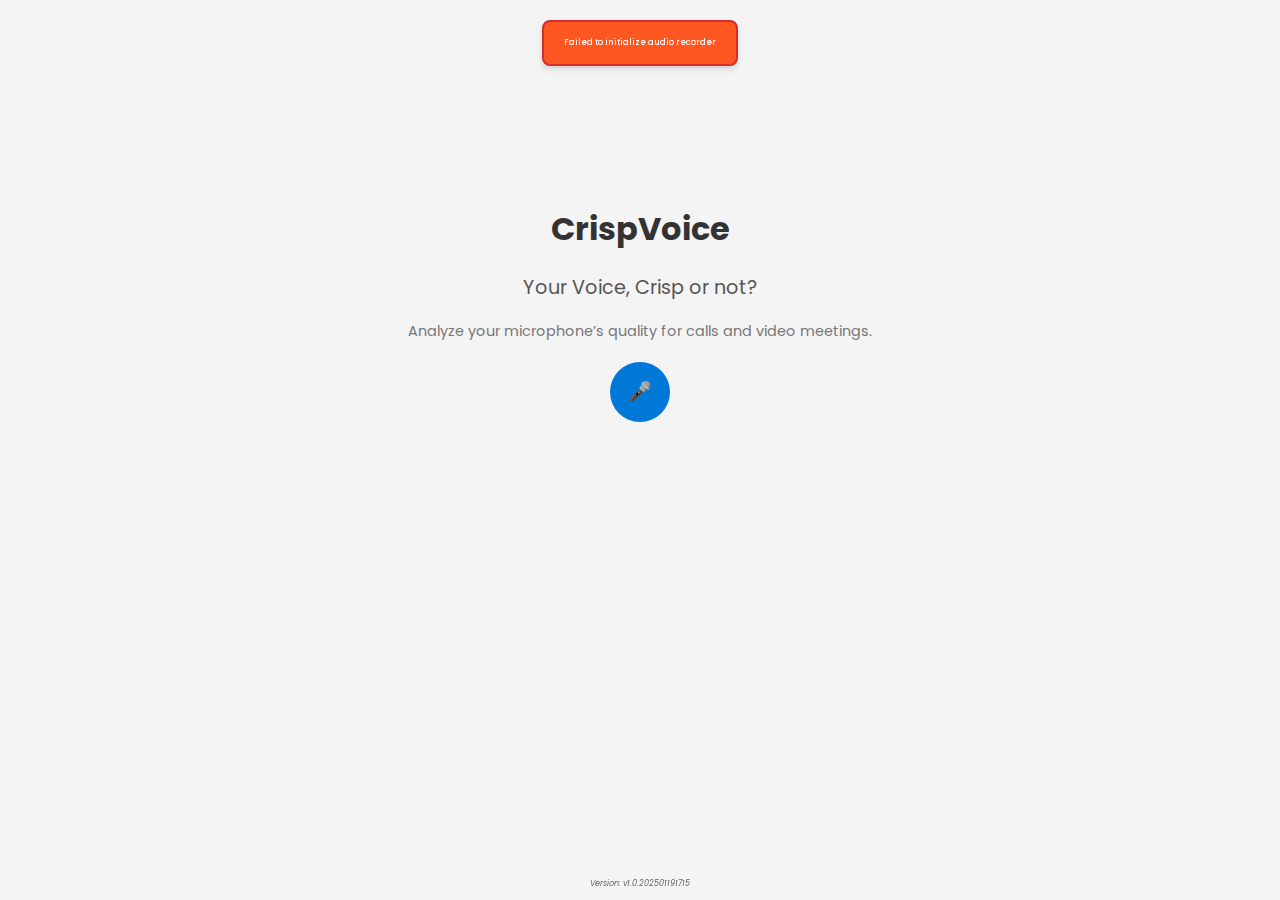
<file: index.html>
<!DOCTYPE html>
<html lang="en">
<head>
  <meta charset="UTF-8">
  <meta name="viewport" content="width=device-width, initial-scale=1.0">
  <title>CrispVoice</title>
  <link href="simple.css" rel="stylesheet">
  <link href="https://fonts.googleapis.com/css2?family=Poppins:wght@300;400;600&display=swap" rel="stylesheet">
  <link rel="stylesheet" href="https://cdnjs.cloudflare.com/ajax/libs/font-awesome/6.4.2/css/all.min.css">
</head>
<body>
  <header>
    <div class="logo">
      <h1>CrispVoice</h1>
      <p class="tagline">Your Voice, Crisp or not?</p>
      <p class="subtext">Analyze your microphone’s quality for calls and video meetings.</p>
    </div>
  </header>

  <main>
    <section class="hero">
      <button id="startButton">
        🎤
      </button>
      <div id="recordingSection" style="display: none;">
        <p id="scriptToRead">Say this: </p>
        <textarea id="displayArea" readonly></textarea>
        <canvas id="waveform"></canvas>
      </div>
    </section>
    
    <section id="progressSection" style="visibility: hidden;">
      <div id="uploadProgressContainer" class="progress-container">
        <label for="uploadProgressCircle">Sampling</label>
        <svg id="uploadProgressCircle" viewBox="0 0 100 100">
          <circle cx="50" cy="50" r="45" class="background-circle" />
          <circle id="uploadProgressCircleFill" cx="50" cy="50" r="45" class="progress-circle" />
        </svg>
      </div>
      <div id="analysisProgressContainer" class="progress-container">
        <label for="analysisProgressCircle">Analysis</label>
        <svg id="analysisProgressCircle" viewBox="0 0 100 100">
          <circle cx="50" cy="50" r="45" class="background-circle" />
          <circle id="analysisProgressCircleFill" cx="50" cy="50" r="45" class="progress-circle" />
        </svg>
      </div>
    </section>
            
    <section id="resultsSection" style="visibility: hidden;">
      <div id="apiResult" class="api-result">
        <!-- Spectrum for Quality Score -->
        <div class="quality-score-container">
          <div class="spectrum">
            <span class="marker"></span>
          </div>
          <div class="labels">
            <span>Poor → </span>
            <span>Fair → </span>
            <span>Good → </span>
            <span>Excellent</span>
          </div>
        </div>
      </div>
      <button id="playButton" class="play-button" title="Play Recording">
        <i class="fas fa-play"></i>
      </button>
      <audio id="audioPlayback" controls style="display: none;"></audio>
    </section>
  </main>

  <div class="version-info">
    Version: v1.0.202501191715
  </div>

  <script type="module" src="audioRecording/main.js"></script>
</body>
</html>
</file>
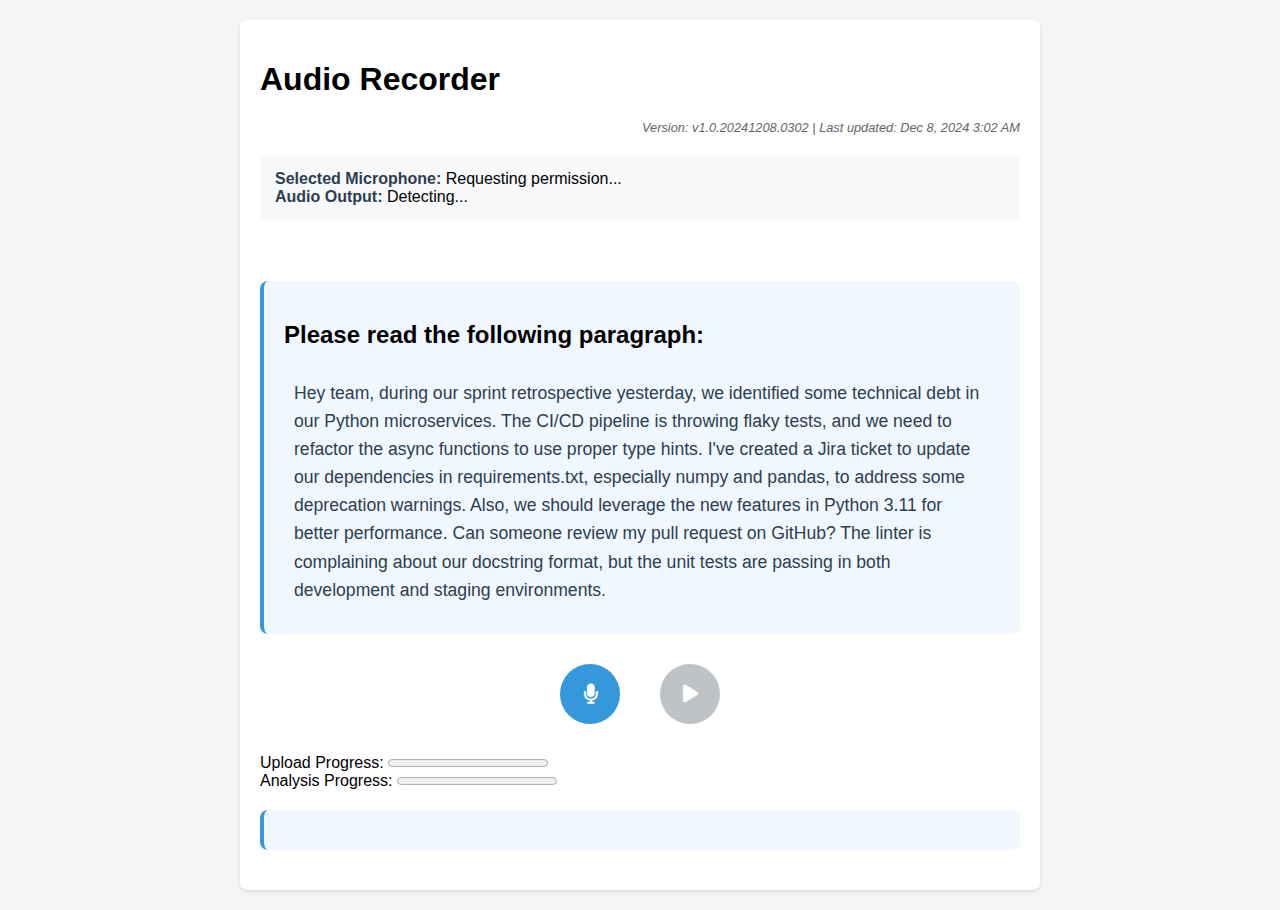
<file: index_old.html>
<!DOCTYPE html>
<html lang="en">
<head>
    <meta charset="UTF-8">
    <meta name="viewport" content="width=device-width, initial-scale=1.0">
    <title>Audio Recorder</title>
    <link rel="stylesheet" href="https://cdnjs.cloudflare.com/ajax/libs/font-awesome/6.4.2/css/all.min.css">
    <script src="https://sdk.amazonaws.com/js/aws-sdk-2.1484.0.min.js"></script>
    <style>
        body {
            font-family: -apple-system, BlinkMacSystemFont, 'Segoe UI', Roboto, Oxygen, Ubuntu, Cantarell, sans-serif;
            max-width: 800px;
            margin: 0 auto;
            padding: 20px;
            background: #f5f5f5;
        }
        .container {
            background: white;
            padding: 20px;
            border-radius: 8px;
            box-shadow: 0 2px 4px rgba(0,0,0,0.1);
        }
        .device-info {
            background: #f8f9fa;
            padding: 15px;
            border-radius: 6px;
            margin: 10px 0;
        }
        .device-label {
            font-weight: bold;
            color: #2c3e50;
        }
        .status {
            margin: 20px 0;
            padding: 10px;
            border-radius: 4px;
        }
        .status.error {
            background: #ffe5e5;
            color: #d63031;
        }
        .status.success {
            background: #e5ffe5;
            color: #27ae60;
        }
        .status-message {
            margin: 20px 0;
            padding: 10px;
            background: #f9f9f9;
            border-radius: 8px;
            border-left: 4px solid #3498db;
            color: #333;
        }
        button {
            background: #3498db;
            color: white;
            border: none;
            padding: 15px 20px;
            border-radius: 50%;
            cursor: pointer;
            font-size: 20px;
            margin: 10px;
            width: 60px;
            height: 60px;
            display: inline-flex;
            align-items: center;
            justify-content: center;
            transition: all 0.3s ease;
        }
        button:hover {
            background: #2980b9;
            transform: scale(1.05);
        }
        button:disabled {
            background: #bdc3c7;
            cursor: not-allowed;
            transform: none;
        }
        .record-button.recording {
            background: #e74c3c;
            animation: pulse 2s infinite;
        }
        .play-button.playing {
            background: #27ae60;
            animation: pulse 2s infinite;
        }
        @keyframes pulse {
            0% { transform: scale(1); }
            50% { transform: scale(1.05); }
            100% { transform: scale(1); }
        }
        .controls {
            display: flex;
            justify-content: center;
            align-items: center;
            gap: 20px;
            margin: 20px 0;
        }
        #recordingStatus {
            font-size: 18px;
            margin: 10px 0;
        }
        .recording {
            color: #e74c3c;
            animation: blink 1s infinite;
        }
        @keyframes blink {
            50% { opacity: 0.5; }
        }
        .reading-section {
            margin: 20px 0;
            padding: 20px;
            background: #f0f7ff;
            border-radius: 8px;
            border-left: 4px solid #3498db;
        }
        .paragraph-container {
            line-height: 1.6;
            font-size: 1.1em;
            color: #2c3e50;
            margin-top: 10px;
        }
        #readingText {
            margin: 0;
            padding: 10px;
        }
        .version-info {
            font-size: 0.8em;
            color: #666;
            text-align: right;
            margin-bottom: 20px;
            font-style: italic;
        }
        .api-result {
            margin: 20px 0;
            padding: 20px;
            background: #f0f7ff;
            border-radius: 8px;
            border-left: 4px solid #3498db;
        }
        progress[value]::-webkit-progress-bar {
            background-color: #f3f3f3;
            border-radius: 4px;
        }

        progress[value]::-webkit-progress-value {
            transition: width 0.2s ease;
        }

        .progress-error::-webkit-progress-value {
            background-color: red;
        }
    </style>
</head>
<body>
    <div class="container">
        <h1>Audio Recorder</h1>
        
        <div class="version-info">
            Version: v1.0.20241208.0302 | Last updated: Dec 8, 2024 3:02 AM
        </div>
        
        <div class="device-info">
            <div>
                <span class="device-label">Selected Microphone:</span>
                <span id="microphoneInfo">Requesting permission...</span>
            </div>
            <div>
                <span class="device-label">Audio Output:</span>
                <span id="speakerInfo">Detecting...</span>
            </div>
        </div>

        <div id="permissionStatus" class="status"></div>
        
        <div class="reading-section">
            <h2>Please read the following paragraph:</h2>
            <div class="paragraph-container">
                <p id="readingText">
                    Hey team, during our sprint retrospective yesterday, we identified some technical debt in our Python microservices. 
                    The CI/CD pipeline is throwing flaky tests, and we need to refactor the async functions to use proper type hints. 
                    I've created a Jira ticket to update our dependencies in requirements.txt, especially numpy and pandas, to address some 
                    deprecation warnings. Also, we should leverage the new features in Python 3.11 for better performance. Can someone 
                    review my pull request on GitHub? The linter is complaining about our docstring format, but the unit tests are passing 
                    in both development and staging environments.
                </p>
            </div>
        </div>

        <div class="controls">
            <button id="recordButton" class="record-button" title="Start Recording">
                <i class="fas fa-microphone"></i>
            </button>
            <button id="playButton" class="play-button" disabled title="Play Recording">
                <i class="fas fa-play"></i>
            </button>
        </div>

        <audio id="audioPlayback" controls style="display: none;"></audio>
        
        <div id="uploadProgressContainer">
            <label for="uploadProgress">Upload Progress:</label>
            <progress id="uploadProgress" value="0" max="100"></progress>
        </div>

        <div id="analysisProgressContainer">
            <label for="analysisProgress">Analysis Progress:</label>
            <progress id="analysisProgress" value="0" max="100"></progress>
        </div>

        <div id="apiResult" class="api-result">
            <!-- API analysis results will be displayed here -->
        </div>

    </div>

    <script src="recorder.js"></script>
</body>
</html>
</file>
<file: simple.css>
body {
  font-family: 'Poppins', sans-serif;
  margin: 0;
  padding: 0;
  background-color: #f4f4f4;
  color: #333;
  display: flex;
  flex-direction: column;
  align-items: center;
  justify-content: center;
  min-height: 100vh;
  padding: 20px;
  box-sizing: border-box;
}

header {
  text-align: center;
  margin-bottom: 20px;
  max-width: 100%;
  width: 100%;
}

.logo h1 {
  font-size: 2rem;
  margin: 0;
}

.tagline {
  font-size: 1.2rem;
  font-weight: 400;
  color: #555;
}

.subtext {
  font-size: 0.9rem;
  color: #777;
  word-wrap: break-word;
  overflow-wrap: break-word;
  max-width: 80%;
  display: block;
  text-align: center;
  padding: 0 20px;
  margin: 0 auto;
}

.hero {
  text-align: center;
  width: 100%;
}

#startButton {
  background-color: #0078d7;
  color: white;
  font-size: 1.2rem;
  font-weight: 600;
  padding: 15px 30px;
  width: 60px; /* More flexible width */
  height: 60px; /* More flexible height */
  border: none;
  border-radius: 50%;
  cursor: pointer;
  display: inline-flex;
  align-items: center;
  justify-content: center;
  gap: 10px;
  max-width: 90%; /* Ensure it fits on smaller screens */
  margin: 0 auto;
}

#recordingSection {
  margin-top: 20px;
  text-align: center;
  width: 100%;
  max-width: 100%;
}

#scriptToRead {
  font-size: 1rem;
  color: #444;
  margin-bottom: 20px;
  max-width: 100%;
  word-wrap: break-word;
}

#waveform {
  width: 100%;
  max-width: 300px;
  height: 100px;
  background: #fff;
  border: 1px solid #ccc;
  border-radius: 5px;
  margin: 0 auto;
}

#displayArea {
  width: 100%;
  height: 40px; /* Approx. 2 lines worth of text */
  font-size: 16px;
  overflow-y: auto;
  padding: 10px;
  border: 1px solid #ccc;
  line-height: 1.5; /* Ensures spacing between lines for readability */
}

.version-info {
  position: fixed;
  bottom: 10px;
  left: 0;
  width: 100%;
  font-size: 0.5em;
  color: #666;
  text-align: center;
  margin-bottom: 0;
  font-style: italic;
  z-index: 1000;
}

/* Countdown pulse animation */
@keyframes pulse-countdown {
  0% {
    transform: scale(1);
    box-shadow: 0 0 0 0 rgba(0, 120, 215, 0.7);
  }
  50% {
    transform: scale(1.05);
    box-shadow: 0 0 0 20px rgba(0, 120, 215, 0);
  }
  100% {
    transform: scale(1);
    box-shadow: 0 0 0 0 rgba(0, 120, 215, 0);
  }
}

#startButton.countdown {
  animation: pulse-countdown 1s ease-out infinite;
  background-color: #0078d7;
}

#startButton.countdown-3 {
  background-color: #4a90e2; /* Lighter blue */
}

#startButton.countdown-2 {
  background-color: #7ec0f3; /* Even lighter blue */
}

#startButton.countdown-1 {
  background-color: #ff4d4d; /* Transitioning to red */
}

#startButton.recording {
  background-color: #ff4757;
  animation: none;
}

/* Toast notification styles */
#toast {
  position: fixed;
  top: 20px;
  left: 50%;
  transform: translateX(-50%);
  padding: 15px 20px;
  border-radius: 8px;
  z-index: 1100;
  opacity: 0;
  transition: opacity 0.3s ease-in-out, transform 0.3s ease-in-out;
  max-width: 90%;
  text-align: center;
  font-weight: 500;
  box-shadow: 0 4px 6px rgba(0, 0, 0, 0.1), 0 1px 3px rgba(0, 0, 0, 0.08);
  transform: translateX(-50%) translateY(-20px);
  font-size: 0.5em; /* Match version-info font size */
}

#toast.show {
  opacity: 1;
  transform: translateX(-50%) translateY(0);
}

/* Light mode styles */
#toast.success {
  background-color: #4CAF50; /* Accessible green */
  color: white;
  border: 2px solid #388E3C;
}

#toast.error {
  background-color: #FF5722; /* Accessible orange-red */
  color: white;
  border: 2px solid #D32F2F;
}

progress[value]::-webkit-progress-bar {
  background-color: #f3f3f3;
  border-radius: 4px;
}

progress[value]::-webkit-progress-value {
  transition: width 0.2s ease;
}

.progress-error::-webkit-progress-value {
  background-color: red;
}

#progressSection {
  display: flex;
  gap: 20px;
  align-items: center;
  max-width: 100%;
  justify-content: center;
}

.progress-container {
  text-align: center;
  width: 100px;
}

svg {
  width: 50px; /* Limit the SVG to 100px width */
  height: 50px; /* Limit the SVG to 100px height */
  transform: rotate(-90deg); /* Rotate to start progress from top */
}

.background-circle {
  fill: none;
  stroke: #ccc; /* Background color */
  stroke-width: 10;
}

.progress-circle {
  fill: none;
  stroke: #2196f3; /* Progress color */
  stroke-width: 10;
  stroke-dasharray: 283; /* Full circumference of the circle (2πr) */
  stroke-dashoffset: 283; /* Initially hide progress */
  transition: stroke-dashoffset 0.4s ease, stroke 0.4s ease;
}

#resultsSection {
  display: flex;
  flex-direction: column;
  align-items: center;
  width: 100%;
  max-width: 100%; /* or whatever maximum width you prefer */
  margin: 0 auto;
  padding: 10px;
  font-size: 1.0rem;
  font-weight: 400;
  box-sizing: border-box;
  justify-content: center;
}

/* Make sure the content inside doesn't overflow */
#resultsSection > * {
  max-width: 100%;
}

.quality-score-container {
  width: 100%;
  max-width: 500px;
  margin: 20px 0;
  text-align: center;
}

.spectrum {
  position: relative;
  height: 20px;
  width: 100%;
  background: linear-gradient(to right, red, orange, yellow, green);
  border-radius: 10px;
  margin-bottom: 10px;
  box-shadow: 0 2px 4px rgba(0, 0, 0, 0.1);
}

.marker {
  position: absolute;
  top: -5px;
  height: 30px;
  width: 5px;
  background-color: black;
  border-radius: 2px;
  transition: left 0.3s ease;
}

.labels {
  display: flex;
  justify-content: space-between;
  font-size: 0.9rem;
  font-weight: bold;
}

.play-button {
  background: #3498db;
  color: white;
  border: none;
  padding: 15px 20px;
  border-radius: 50%;
  cursor: pointer;
  font-size: 20px;
  margin: 10px;
  width: 60px;
  height: 60px;
  display: inline-flex;
  align-items: center;
  justify-content: center;
  transition: all 0.3s ease;
}
.play-button:hover {
  background: #2980b9;
  transform: scale(1.05);
}
.play-button:disabled {
  background: #bdc3c7;
  cursor: not-allowed;
  transform: none;
}
.play-button.playing {
  background: #27ae60;
  animation: pulse 2s infinite;
}
@keyframes pulse {
  0% { transform: scale(1); }
  50% { transform: scale(1.05); }
  100% { transform: scale(1); }
}


/* Dark mode styles */
@media (prefers-color-scheme: dark) {
  #toast.success {
    background-color: #81C784; /* Lighter green for dark mode */
    color: black;
    border: 2px solid #388E3C;
  }

  #toast.error {
    background-color: #FF8A65; /* Softer red for dark mode */
    color: black;
    border: 2px solid #D32F2F;
  }
}

/* Mobile-specific media queries */
@media screen and (max-width: 600px) {
  body {
    padding: 10px;
  }

  .logo h1 {
    font-size: 1.5rem;
  }

  .tagline {
    font-size: 1rem;
  }

  #startButton {
    width: 60px;
    height: 60px;
    font-size: 1rem;
    padding: 10px 20px;
  }

  #waveform {
    max-width: 250px;
  }

  .spectrum {
    height: 15px;
  }

  .labels {
    font-size: 0.9rem;
  }

  .marker {
    height: 25px;
  }
}

@media screen and (max-width: 375px) {
  .logo h1 {
    font-size: 1.2rem;
  }

  .tagline {
    font-size: 0.9rem;
  }

  #startButton {
    width: 120px;
    height: 120px;
    font-size: 0.9rem;
    padding: 8px 15px;
  }

  #waveform {
    max-width: 200px;
  }
}
</file>
